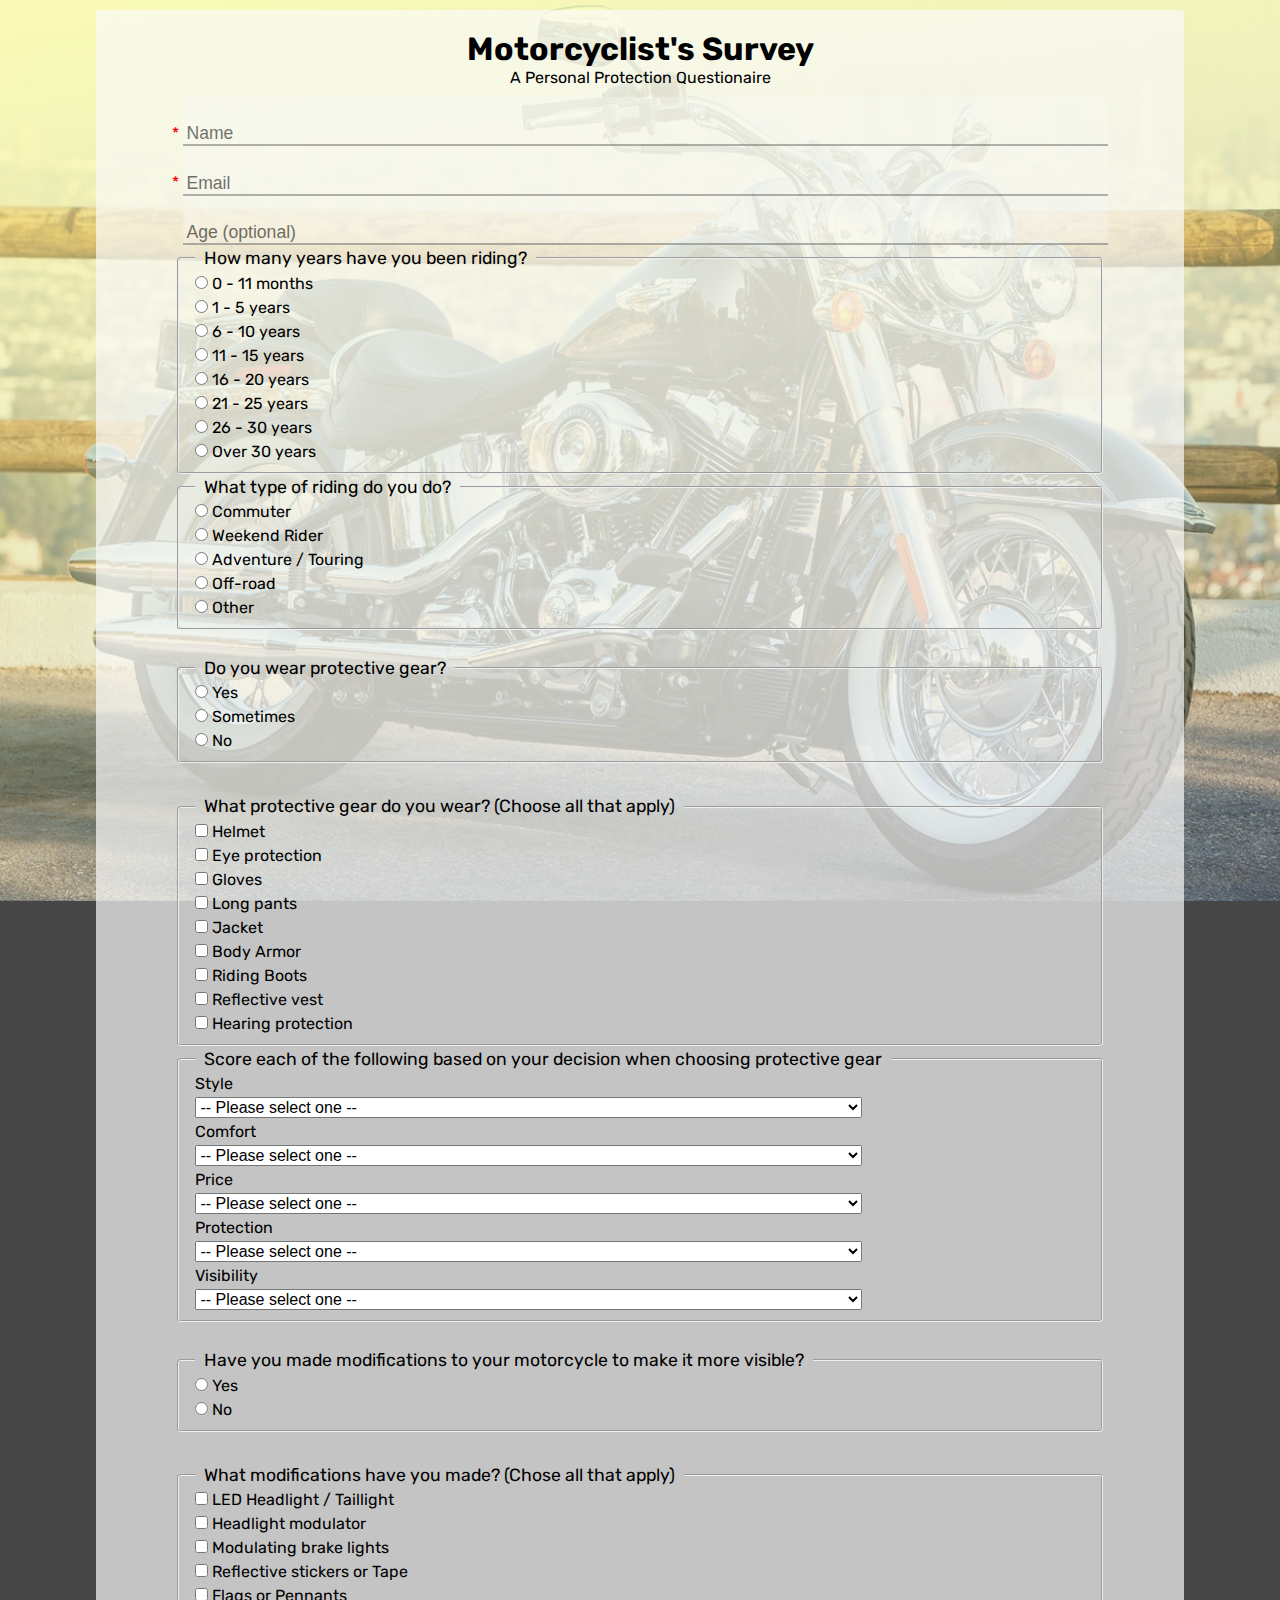
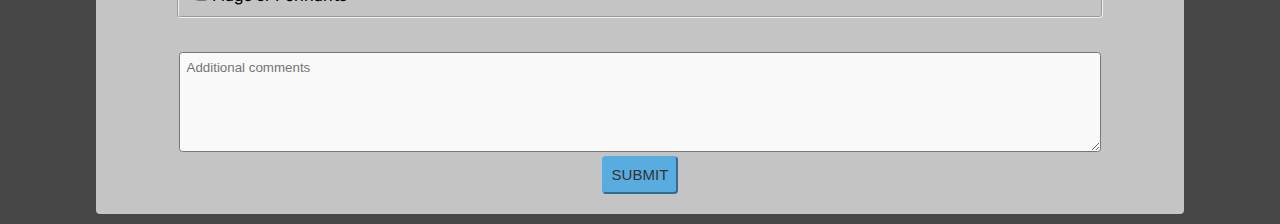
<file: surveyForm/index.html>
<!DOCTYPE html>
<html lang="en">

<head>
  <meta charset="utf-8">
  <meta name="viewport" content="width=device-width, initial-scale=1">
  <title>Motorcyclist Survey</title>
  <link href="https://fonts.googleapis.com/css?family=Rubik:400,500&display=swap" rel="stylesheet">
  <link rel="stylesheet" type="text/css" href="main.css">
</head>

<body>

  <div id="container">

    <form id="survey-form" action="#" method="GET">
      <h1 id="title">Motorcyclist's Survey</h1>
      <p id="description">A Personal Protection Questionaire</p>

      <div class="personalinfo">
        <div class="nameinput">
          <label for="name" id="name-label">*</label>
          <input class="input-area" id="name" name="name" type="text" placeholder="Name" required>
        </div>
        <div class="emailinput">
          <label for="email" id="email-label">*</label>
          <input class="input-area" id="email" name="email" type="email" placeholder="Email" required>
        </div>
        <div class="ageinput">
          <label for="number" id="number-label">*</label>
          <input class="input-area" id="number" name="age" type="number" placeholder="Age (optional)" min="18" max="99">
        </div>

        <div class="yearsride">
          <fieldset class="fieldset">
            <legend>How many years have you been riding?</legend>
            <label class="radiob" for="underone">
              <input id="underone" type="radio" name="experience" value="lesstwelve"> 0 - 11 months
            </label>
            <label class="radiob" for="undersix">
              <input id="undersix" type="radio" name="experience" value="lesssix"> 1 - 5 years
            </label>
            <label class="radiob" for="undereleven">
              <input id="undereleven" type="radio" name="experience" value="lesseleven"> 6 - 10 years
            </label>
            <label class="radiob" for="underonesix">
              <input id="underonesix" type="radio" name="experience" value="lessonesix"> 11 - 15 years
            </label>
            <label class="radiob" for="undertwoone">
              <input id="undertwoone" type="radio" name="experience" value="lesstwoone"> 16 - 20 years
            </label>
            <label class="radiob" for="undertwosix">
              <input id="undertwosix" type="radio" name="experience" value="lesstwosix"> 21 - 25 years
            </label>
            <label class="radiob" for="underthreeone">
              <input id="underthreeone" type="radio" name="experience" value="lessthreeone"> 26 - 30 years
            </label>
            <label class="radiob" for="overthirty">
              <input id="overthirty" type="radio" name="experience" value="overthreeone"> Over 30 years
            </label>
          </fieldset>
        </div>

        <div class="ridertype">
          <fieldset class="fieldset">
            <legend>What type of riding do you do?</legend>
            <label class="radiob" for="commute">
              <input id="commute" type="radio" name="type" value="commuter"> Commuter
            </label>
            <label class="radiob" for="weekend">
              <input id="weekend" type="radio" name="type" value="weekender"> Weekend Rider
            </label>
            <label class="radiob" for="adventure">
              <input id="adventure" type="radio" name="type" value="adtour"> Adventure / Touring
            </label>
            <label class="radiob" for="offroad">
              <input id="offroad" type="radio" name="type" value="dirt"> Off-road
            </label>
            <label class="radiob" for="other">
              <input id="other" type="radio" name="type" value="other"> Other
            </label>
          </fieldset>
        </div>
      </div>

      <div class="gear-section">
        <fieldset class="fieldset">
          <legend>Do you wear protective gear?</legend>
          <label class="radiob" for="yes">
            <input id="yes" type="radio" name="safety-gear" value="yes"> Yes
          </label>
          <label class="radiob" for="sometimes">
            <input id="sometimes" type="radio" name="safety-gear" value="sometimes"> Sometimes
          </label>
          <label class="radiob" for="no">
            <input id="no" type="radio" name="safety-gear" value="no"> No
          </label>
        </fieldset>

        <div class="gear-worn">
          <fieldset class="fieldset">
            <legend>What protective gear do you wear? (Choose all that apply)</legend>
            <label class="cbox" for="helmet">
              <input id="helmet" type="checkbox" class="protective-gear" name="gear-worn" value="helmet"> Helmet
            </label>
            <label class="cbox" for="eye-protection">
              <input id="eye-protection" type="checkbox" class="protective-gear" name="gear-worn" value="eye"> Eye protection
            </label>
            <label class="cbox" for="gloves">
              <input id="gloves" type="checkbox" class="protective-gear" name="gear-worn" value="gloves"> Gloves
            </label>
            <label class="cbox" for="long-pants">
              <input id="long-pants" type="checkbox" class="protective-gear" name="gear-worn" value="pants"> Long pants
            </label>
            <label class="cbox" for="jacket">
              <input id="jacket" type="checkbox" class="protective-gear" name="gear-worn" value="jacket"> Jacket
            </label>
            <label class="cbox" for="body-armor">
              <input id="body-armor" type="checkbox" class="protective-gear" name="gear-worn" value="armor"> Body Armor
            </label>
            <label class="cbox" for="riding-boots">
              <input id="riding-boots" type="checkbox" class="protective-gear" name="gear-worn" value="boots"> Riding Boots
            </label>
            <label class="cbox" for="reflective">
              <input id="reflective" type="checkbox" class="protective-gear" name="gear-worn" value="reflective"> Reflective vest
            </label>
            <label class="cbox" for="hearing">
              <input id="hearing" type="checkbox" class="protective-gear" name="gear-worn" value="ear"> Hearing protection
            </label>
          </fieldset>
        </div>

        <div class="importance">
          <fieldset class="fieldsetscore">
            <legend>Score each of the following based on your decision when choosing protective gear</legend>
            <div class="dropitems">
              <div>
                <label for="dropdown" class="dropdownlabel">Style</label>
                <select id="dropdown">
                  <option disabled selected value>-- Please select one --</option>
                  <option value="1">1 - Not important</option>
                  <option value="2">2 - A little</option>
                  <option value="3">3 - Doesn't impact my decision</option>
                  <option value="4">4 - Important</option>
                  <option value="5">5 - Very important</option>
                </select>
              </div>

              <div>
                <label for="comfort" class="dropdownlabel">Comfort</label>
                <select id="comfort">
                  <option disabled selected value>-- Please select one --</option>
                  <option value="1">1 - Not important</option>
                  <option value="2">2 - A little</option>
                  <option value="3">3 - Doesn't impact my decision</option>
                  <option value="4">4 - Important</option>
                  <option value="5">5 - Very important</option>
                </select>
              </div>

              <div>
                <label for="price" class="dropdownlabel">Price</label>
                <select id="price">
                  <option disabled selected value>-- Please select one --</option>
                  <option value="1">1 - Not important</option>
                  <option value="2">2 - A little</option>
                  <option value="3">3 - Doesn't impact my decision</option>
                  <option value="4">4 - Important</option>
                  <option value="5">5 - Very important</option>
                </select>
              </div>

              <div>
                <label for="protection" class="dropdownlabel">Protection</label>
                <select id="protection">
                  <option disabled selected value>-- Please select one --</option>
                  <option value="1">1 - Not important</option>
                  <option value="2">2 - A little</option>
                  <option value="3">3 - Doesn't impact my decision</option>
                  <option value="4">4 - Important</option>
                  <option value="5">5 - Very important</option>
                </select>
              </div>

              <div>
                <label for="visibility" class="dropdownlabel">Visibility</label>
                <select id="visibility">
                  <option disabled selected value>-- Please select one --</option>
                  <option value="1">1 - Not important</option>
                  <option value="2">2 - A little</option>
                  <option value="3">3 - Doesn't impact my decision</option>
                  <option value="4">4 - Important</option>
                  <option value="5">5 - Very important</option>
                </select>
              </div>
            </div>

          </fieldset>
        </div>
      </div>

      <div class="mods">
        <fieldset class="fieldset">
          <legend>Have you made modifications to your motorcycle to make it more visible?</legend>
          <label class="radiob" for="yay">
            <input id="yay" type="radio" name="modifications" value="yes"> Yes
          </label>
          <label class="radiob" for="nay">
            <input id="nay" type="radio" name="modifications" value="no"> No
          </label>
        </fieldset>

        <div class="modifications">
          <fieldset class="fieldset">
            <legend>What modifications have you made? (Chose all that apply)</legend>
            <label class="cbox" for="led">
              <input id="led" type="checkbox" class="modified" name="mods-made" value="leds"> LED Headlight / Taillight
            </label>
            <label class="cbox" for="headlight">
              <input id="headlight" type="checkbox" class="modified" name="mods-made" value="headlightmod"> Headlight modulator
            </label>
            <label class="cbox" for="brake">
              <input id="brake" type="checkbox" class="modified" name="mods-made" value="brake"> Modulating brake lights
            </label>
            <label class="cbox" for="reflect">
              <input id="reflect" type="checkbox" class="modified" name="mods-made" value="reflective"> Reflective stickers or Tape
            </label>
            <label class="cbox" for="flags">
              <input id="flags" type="checkbox" class="modified" name="mods-made" value="flagpen"> Flags or Pennants
            </label>
          </fieldset>
        </div>
      </div>

      <div class="comment-area">
        <p class="comments">Comments</p>
        <textarea class="commentarea" name="comments" placeholder="Additional comments"></textarea>
      </div>
      <div class="submit"><button id="submit" type="submit">Submit</button></div>
    </form>
  </div>

  <script src="https://cdn.freecodecamp.org/testable-projects-fcc/v1/bundle.js"></script>
</body>

</html>
</file>
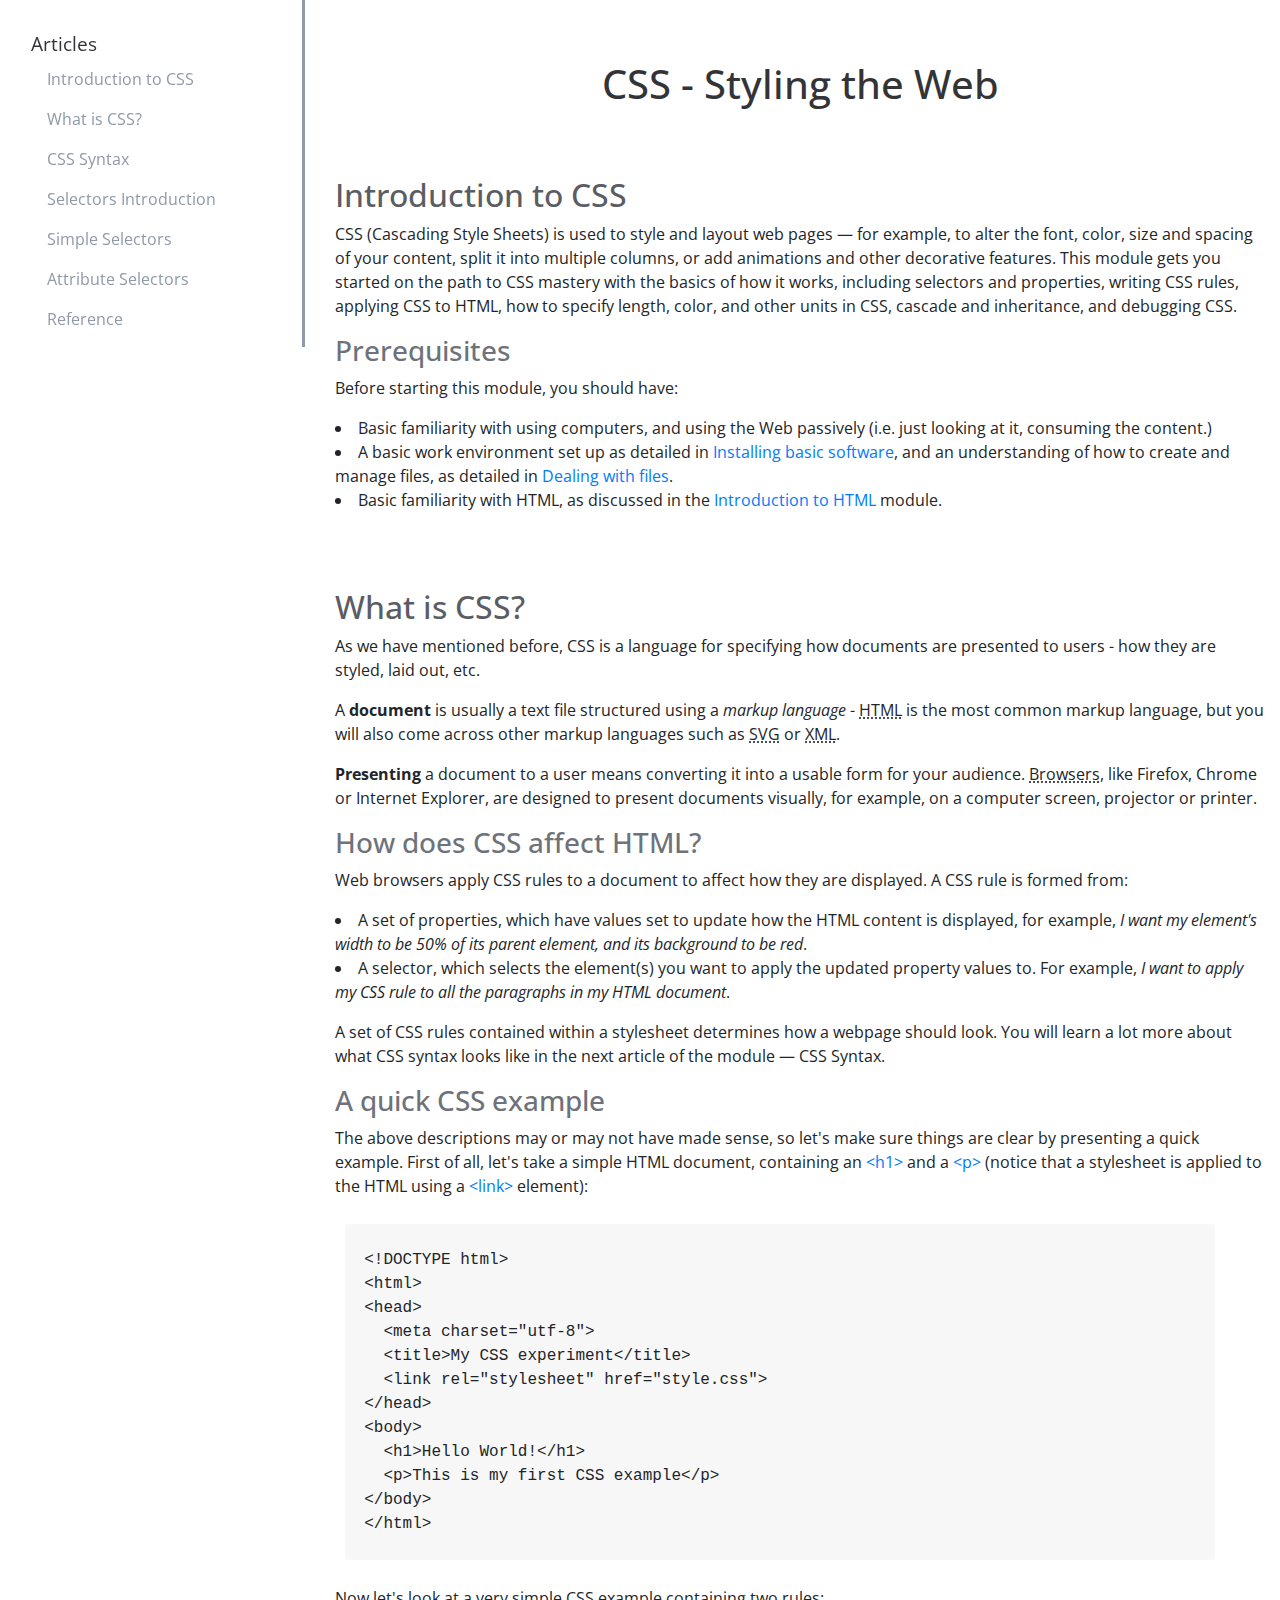
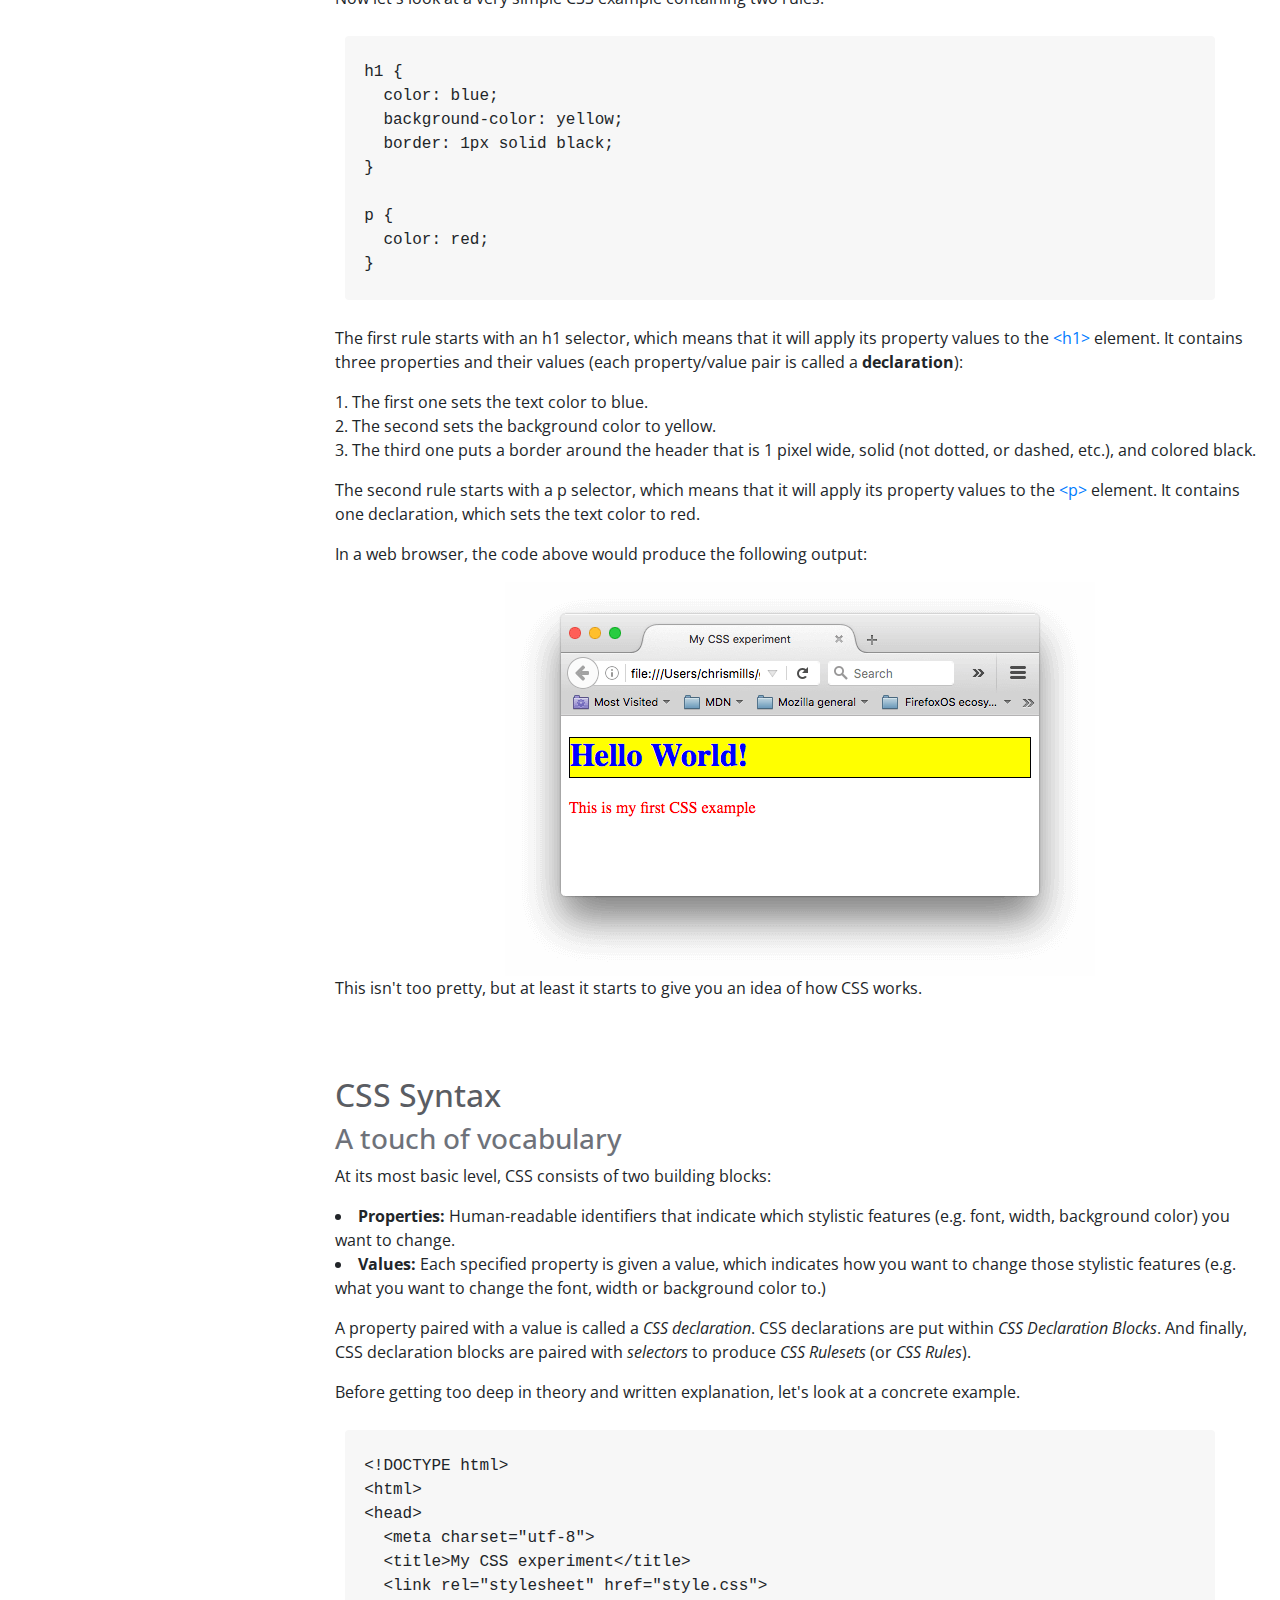
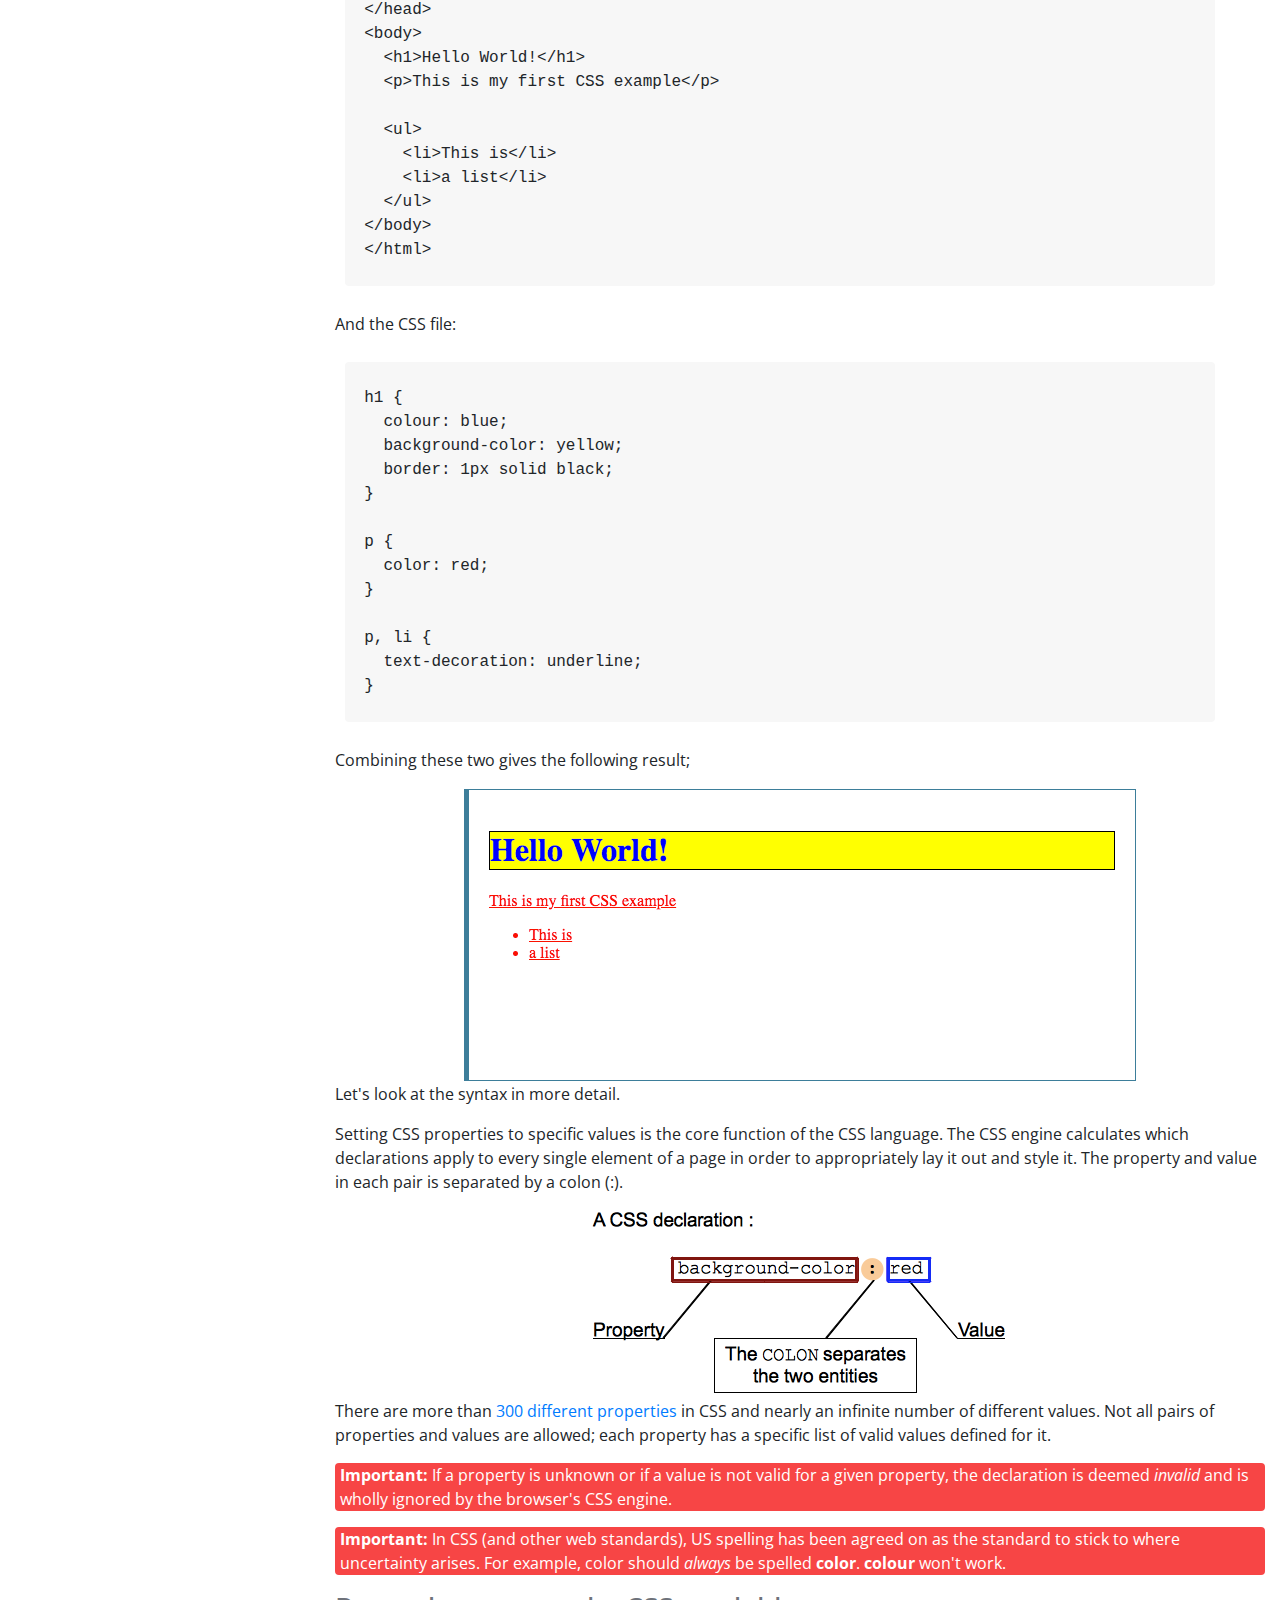
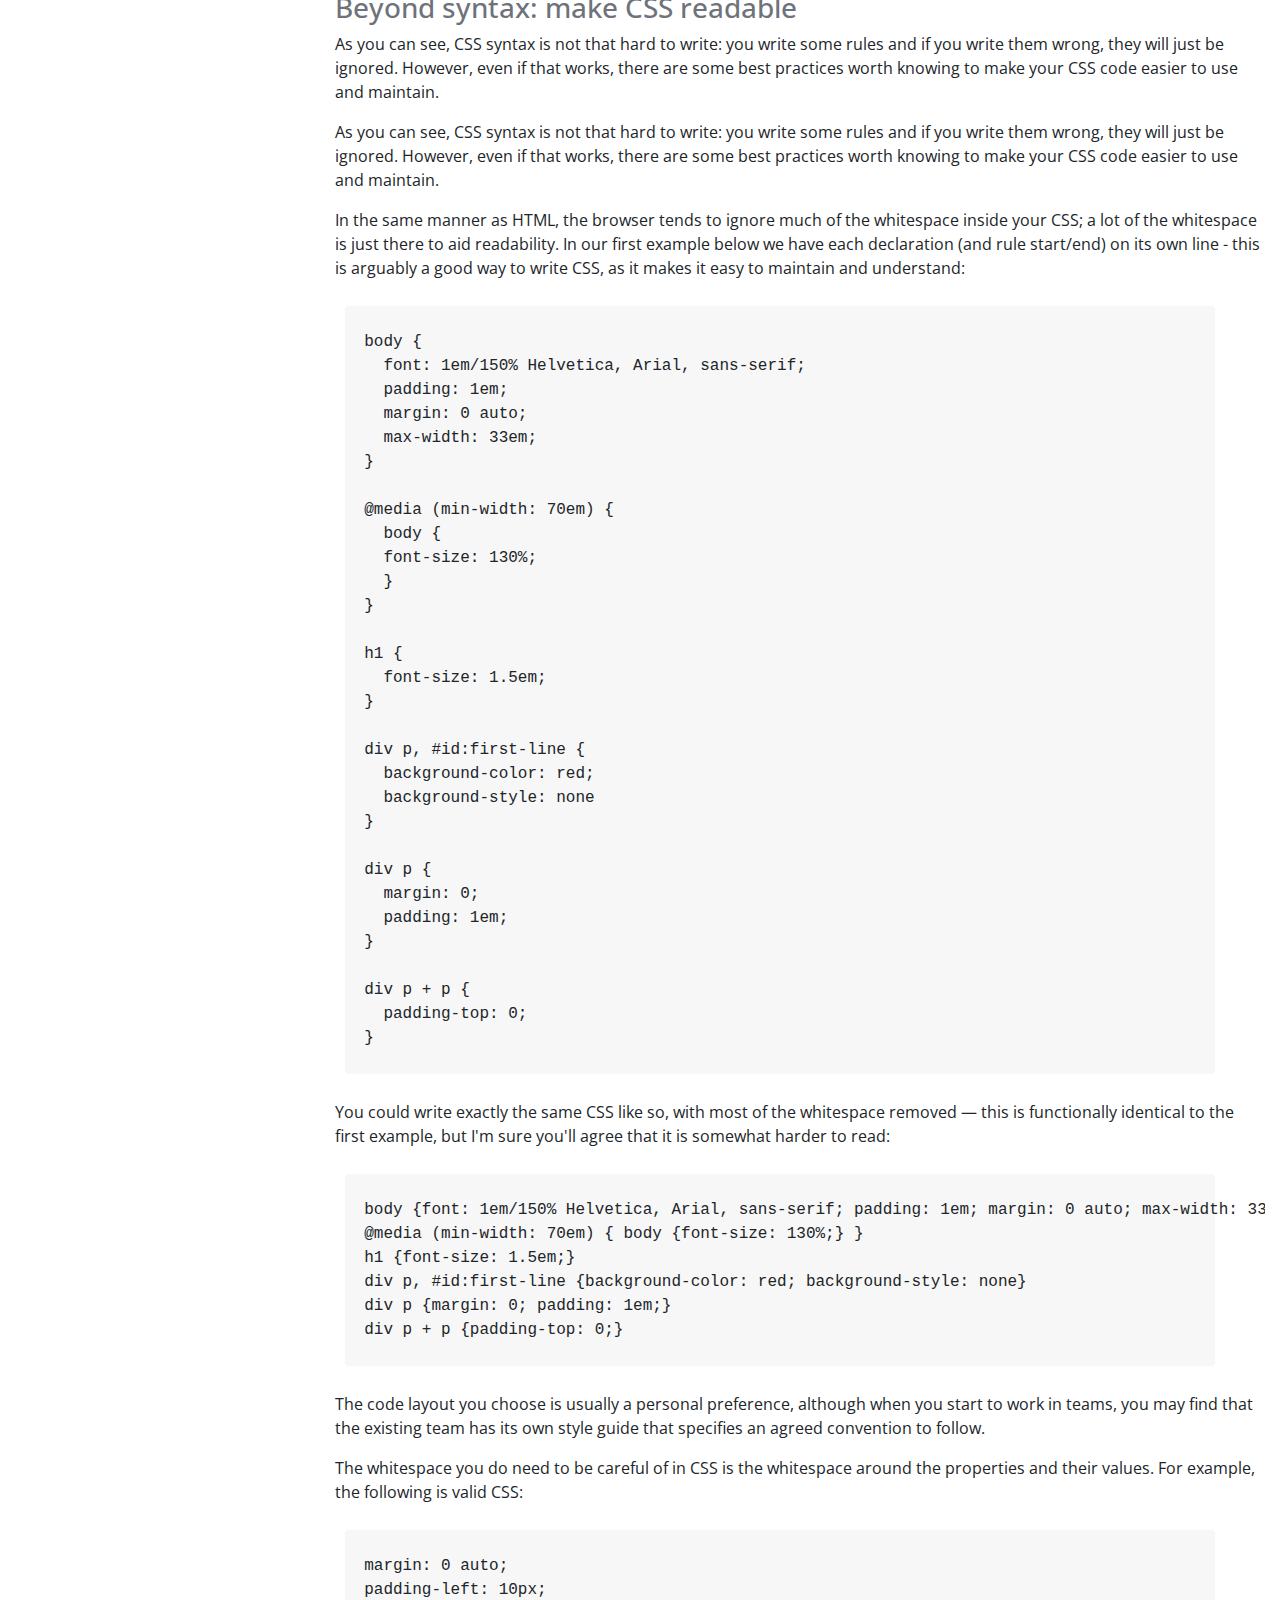
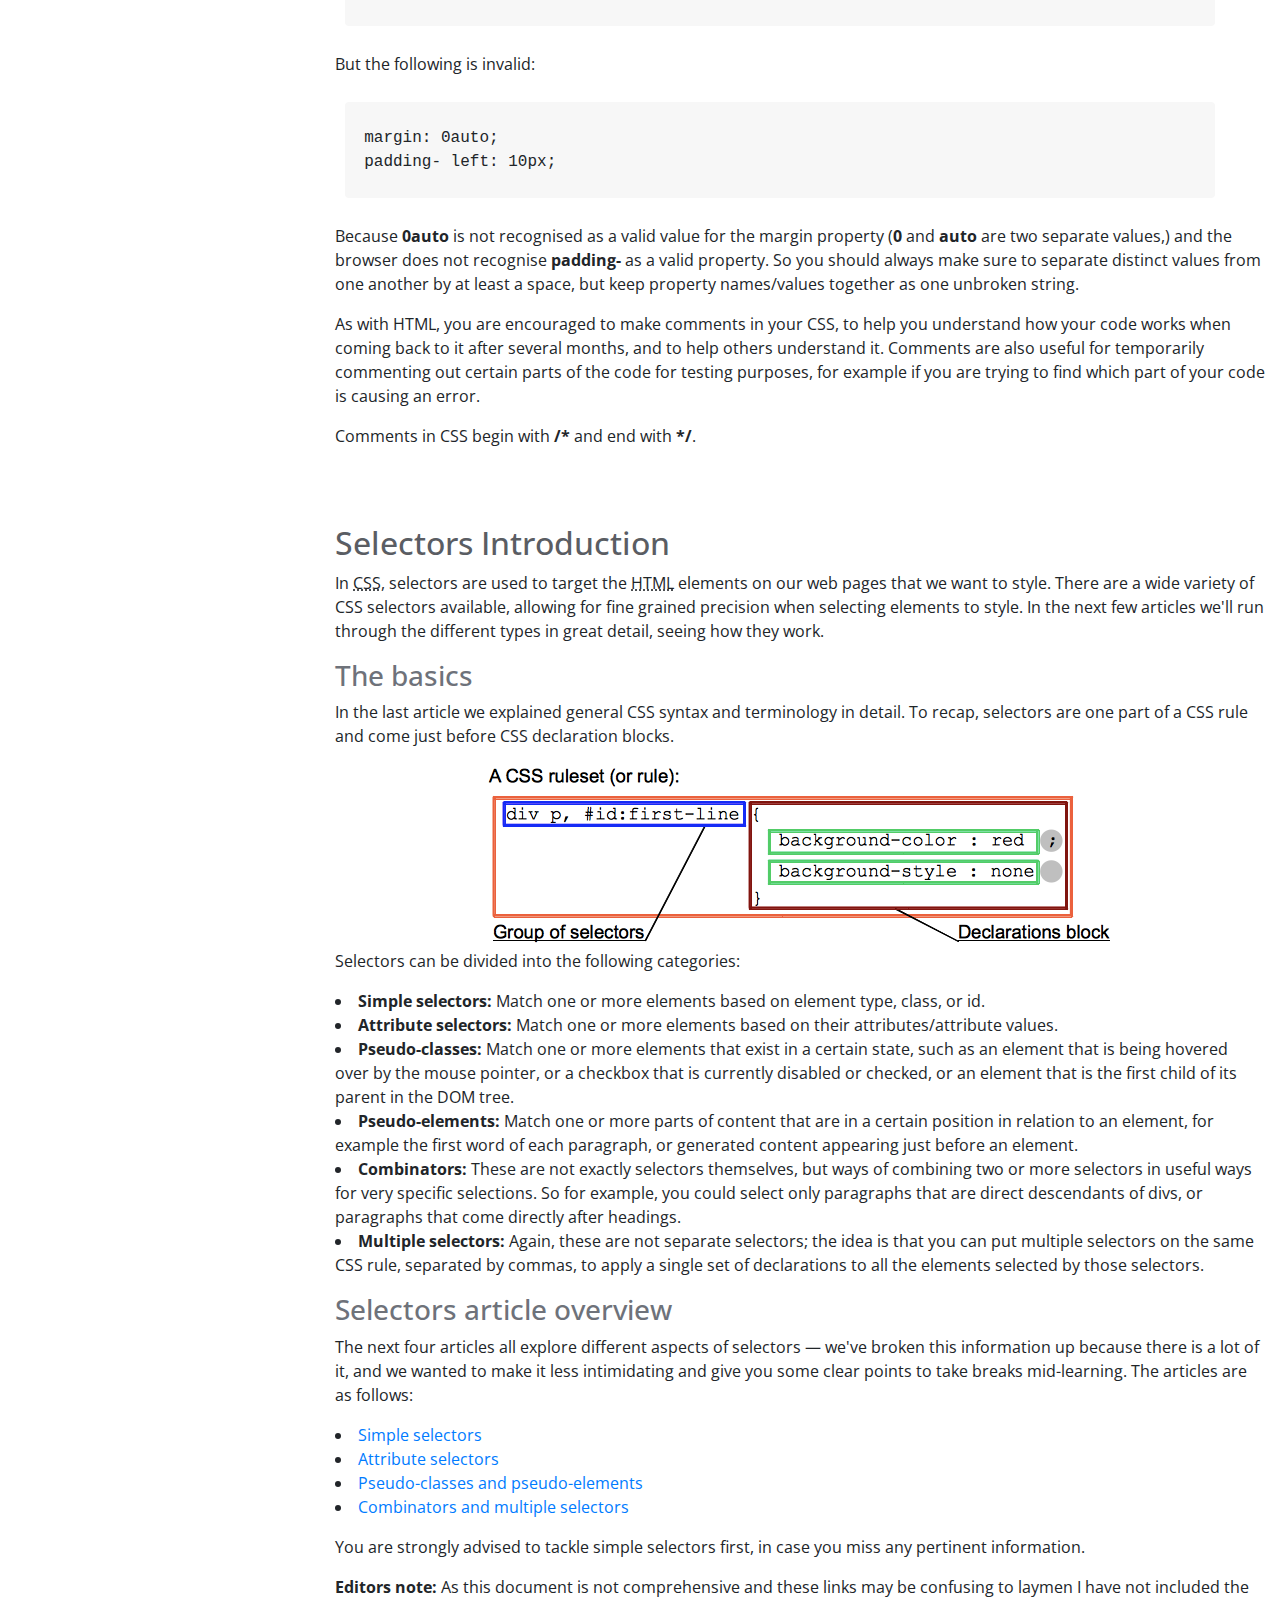
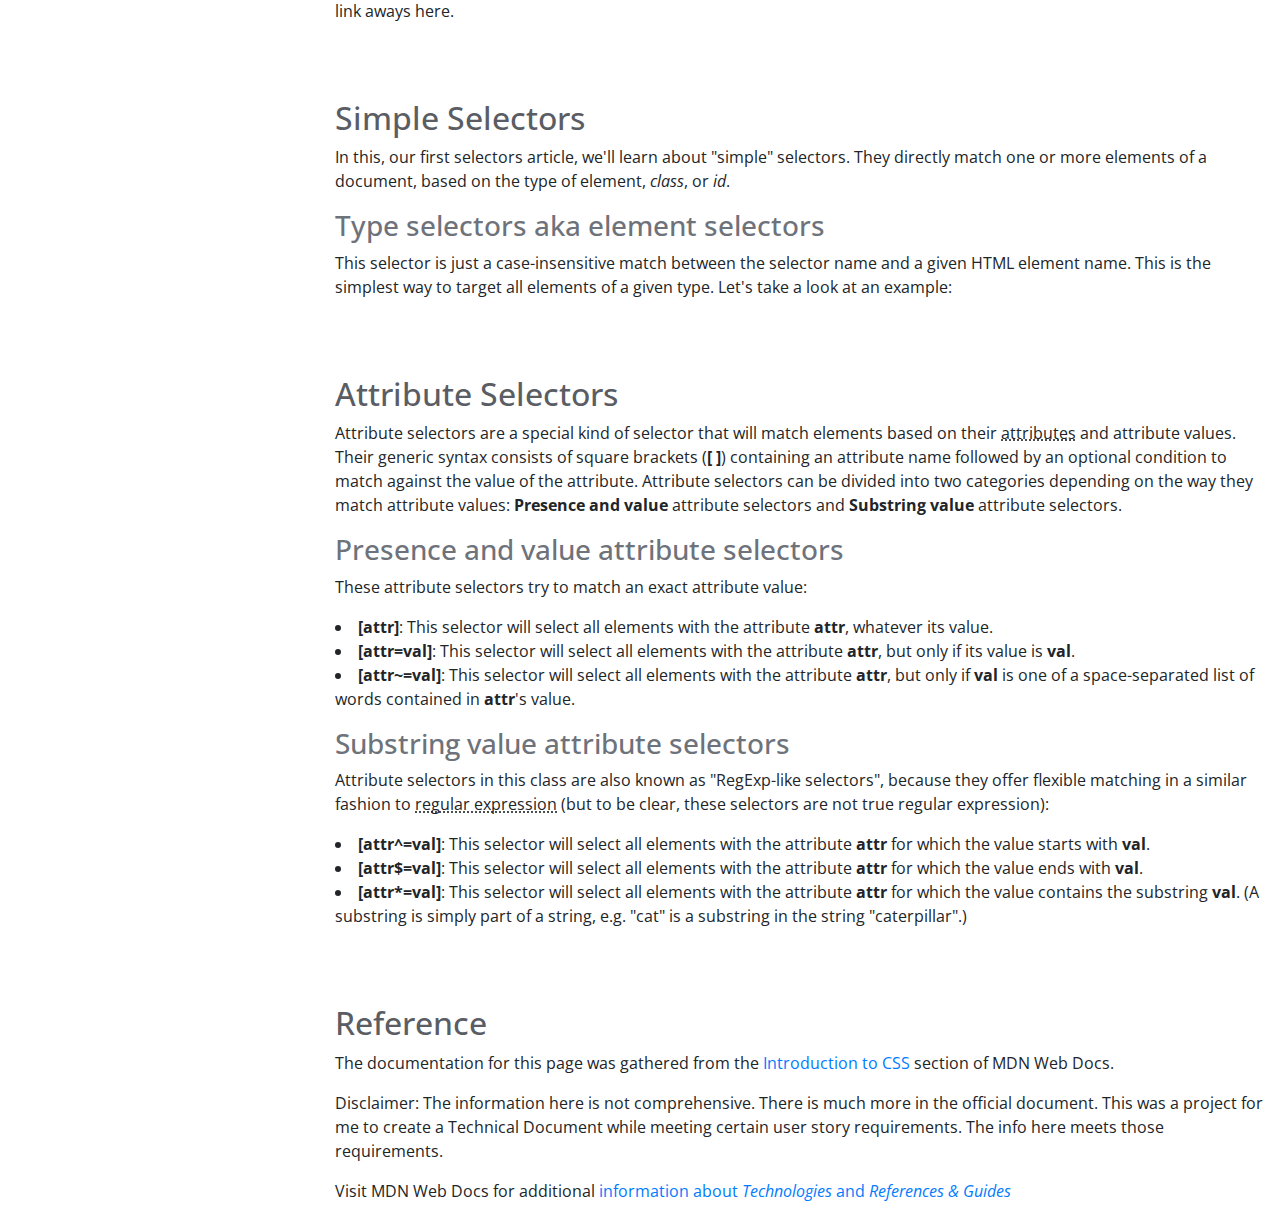
<file: techDocPage/index.html>
<!DOCTYPE html>
<html lang="en">

<head>
  <meta charset="utf-8">
  <meta name="viewport" content="width=device-width, initial-scale=1">

  <title>Technical Documentation Page</title>

  <link href="https://fonts.googleapis.com/css?family=Open+Sans:400,400i,600,600i,700,700i&display=swap" rel="stylesheet">

  <!-- Bootstrap CSS -->
  <link rel="stylesheet" href="https://stackpath.bootstrapcdn.com/bootstrap/4.3.1/css/bootstrap.min.css" integrity="sha384-ggOyR0iXCbMQv3Xipma34MD+dH/1fQ784/j6cY/iJTQUOhcWr7x9JvoRxT2MZw1T" crossorigin="anonymous">

  <style>
  </style>
  <link rel="stylesheet" type="text/css" href="main.css">
</head>

<body>
  <div class="container-fluid">
    <!-- collapsed navbar displays horizontally for medium and smaller screens -->
    <div class="d-block d-md-none">
      <nav class="navbar navbar-expand-md bg-light navbar-light fixed-top">
        <a class="navbar-brand" href="#">Articles</a>
        <button class="navbar-toggler" data-toggle="collapse" data-target="#navbarSections">
          <span class="navbar-toggler-icon"></span>
        </button>
        <div class="collapse navbar-collapse" id="navbarSections">
          <a class="nav-link" href="#Introduction_to_CSS">Introduction to CSS</a>
          <a class="nav-link" href="#What_is_CSS?">What is CSS?</a>
          <a class="nav-link" href="#CSS_Syntax">CSS Syntax</a>
          <a class="nav-link" href="#Selectors_Introduction">Selectors Introduction</a>
          <a class="nav-link" href="#Simple_Selectors">Simple Selectors</a>
          <a class="nav-link" href="#Attribute_Selectors">Attribute Selectors</a>
          <a class="nav-link" href="#Reference">Reference</a>
        </div>
      </nav>
    </div>
    <!-- end collapsed horizontal navbar -->

    <div class="row">

      <!-- navbar displays vertically on the left for large and extra large screens -->
      <div class="col-md-3">
        <nav id="navbar" class="navbar flex-column sticky-top navbar-side">
          <header>Articles</header>
          <a class="nav-link" href="#Introduction_to_CSS">Introduction to CSS</a>
          <a class="nav-link" href="#What_is_CSS?">What is CSS?</a>
          <a class="nav-link" href="#CSS_Syntax">CSS Syntax</a>
          <a class="nav-link" href="#Selectors_Introduction">Selectors Introduction</a>
          <a class="nav-link" href="#Simple_Selectors">Simple Selectors</a>
          <a class="nav-link" href="#Attribute_Selectors">Attribute Selectors</a>
          <a class="nav-link" href="#Reference">Reference</a>
        </nav>
      </div>
      <!-- end vertical navbar -->

      <div class="col-md-9">
        <main id="main-doc">
          <h1 class="title text-center">CSS - Styling the Web</h1>

          <section class="main-section" id="Introduction_to_CSS">
            <header>
              <h2>Introduction to CSS</h2>
            </header>
            <article>
              <p>CSS (Cascading Style Sheets) is used to style and layout web pages — for example, to alter the font, color, size and spacing of your content, split it into multiple columns, or add animations and other decorative features. This module gets you started on the path to CSS mastery with the basics of how it works, including selectors and properties, writing CSS rules, applying CSS to HTML, how to specify length, color, and other units in CSS, cascade and inheritance, and debugging CSS.</p>

              <h3>Prerequisites</h3>
              <p>Before starting this module, you should have:</p>
              <ul>
                <li>Basic familiarity with using computers, and using the Web passively (i.e. just looking at it, consuming the content.)</li>
                <li>A basic work environment set up as detailed in <a href="https://developer.mozilla.org/en-US/docs/Learn/Getting_started_with_the_web/Installing_basic_software" target="_blank">Installing basic software</a>, and an understanding of how to create and manage files, as detailed in <a href="https://developer.mozilla.org/en-US/docs/Learn/Getting_started_with_the_web/Dealing_with_files" target="_blank">Dealing with files</a>.</li>
                <li>Basic familiarity with HTML, as discussed in the <a href="https://developer.mozilla.org/en-US/docs/Learn/HTML/Introduction_to_HTML" target="_blank">Introduction to HTML</a> module.</li>
              </ul>
            </article>
          </section>

          <section class="main-section" id="What_is_CSS?">
            <header>
              <h2>What is CSS?</h2>
            </header>
            <article>
              <p>As we have mentioned before, CSS is a language for specifying how documents are presented to users - how they are styled, laid out, etc.</p>
              <p>A <strong>document</strong> is usually a text file structured using a <i>markup language</i> - <abbr title="HyperText Markup Language (HTML) is a descriptive language that specifies webpage structure">HTML</abbr> is the most common markup language, but you will also come across other markup languages such as <abbr title="Scalable Vector Graphics (SVG) is a 2D vector image format based on an XML syntax">SVG</abbr> or <abbr title="eXtensible Markup Language (XML) is a generic markup language specified by the W3C">XML</abbr>.</p>
              <p><strong>Presenting</strong> a document to a user means converting it into a usable form for your audience. <abbr title="A Web browser or browser is a program that retrieves and displays pages from the Web, and lets users access further pages through hyperlinks. A browser is the most familiar type of user agent.">Browsers</abbr>, like Firefox, Chrome or Internet Explorer, are designed to present documents visually, for example, on a computer screen, projector or printer.</p>

              <h3>How does CSS affect HTML?</h3>
              <p>Web browsers apply CSS rules to a document to affect how they are displayed. A CSS rule is formed from:</p>
              <ul>
                <li>A set of properties, which have values set to update how the HTML content is displayed, for example, <i>I want my element's width to be 50% of its parent element, and its background to be red</i>.</li>
                <li>A selector, which selects the element(s) you want to apply the updated property values to. For example, <i>I want to apply my CSS rule to all the paragraphs in my HTML document</i>.</li>
              </ul>
              <p>A set of CSS rules contained within a stylesheet determines how a webpage should look. You will learn a lot more about what CSS syntax looks like in the next article of the module — CSS Syntax.</p>
              <h3>A quick CSS example</h3>
              <p>The above descriptions may or may not have made sense, so let's make sure things are clear by presenting a quick example. First of all, let's take a simple HTML document, containing an <a href="https://developer.mozilla.org/en-US/docs/Web/HTML/Element/h1" target="_blank">&lt;h1&gt;</a> and a <a href="https://developer.mozilla.org/en-US/docs/Web/HTML/Element/p" target="_blank">&lt;p&gt;</a> (notice that a stylesheet is applied to the HTML using a <a href="https://developer.mozilla.org/en-US/docs/Web/HTML/Element/link" target="_blank">&lt;link&gt;</a> element):</p>
              <pre><code>
  &lt;!DOCTYPE html&gt;
  &lt;html&gt;
  &lt;head&gt;
    &lt;meta charset="utf-8"&gt;
    &lt;title&gt;My CSS experiment&lt;/title&gt;
    &lt;link rel="stylesheet" href="style.css"&gt;
  &lt;/head&gt;
  &lt;body&gt;
    &lt;h1&gt;Hello World!&lt;/h1&gt;
    &lt;p&gt;This is my first CSS example&lt;/p&gt;
  &lt;/body&gt;
  &lt;/html&gt;
              </code></pre>
              <p>Now let's look at a very simple CSS example containing two rules:</p>
              <pre><code>
  h1 {
    color: blue;
    background-color: yellow;
    border: 1px solid black;
  }

  p {
    color: red;
  }
              </code></pre>
              <p>The first rule starts with an h1 selector, which means that it will apply its property values to the <a href="https://developer.mozilla.org/en-US/docs/Web/HTML/Element/h1" target="_blank">&lt;h1&gt;</a> element. It contains three properties and their values (each property/value pair is called a <strong>declaration</strong>):</p>
              <ol>
                <li>The first one sets the text color to blue.</li>
                <li>The second sets the background color to yellow.</li>
                <li>The third one puts a border around the header that is 1 pixel wide, solid (not dotted, or dashed, etc.), and colored black.</li>
              </ol>
              <p>The second rule starts with a p selector, which means that it will apply its property values to the <a href="https://developer.mozilla.org/en-US/docs/Web/HTML/Element/p" target="_blank">&lt;p&gt;</a> element. It contains one declaration, which sets the text color to red.</p>
              <p>In a web browser, the code above would produce the following output:</p>
              <img class="image" src="images/browserCSS.png" alt="sample browser display">
              <p>This isn't too pretty, but at least it starts to give you an idea of how CSS works.</p>
            </article>
          </section>

          <section class="main-section" id="CSS_Syntax">
            <header>
              <h2>CSS Syntax</h2>
            </header>
            <article>

              <h3>A touch of vocabulary</h3>
              <p>At its most basic level, CSS consists of two building blocks:</p>
              <ul>
                <li><strong>Properties:</strong> Human-readable identifiers that indicate which stylistic features (e.g. font, width, background color) you want to change.</li>
                <li><strong>Values:</strong> Each specified property is given a value, which indicates how you want to change those stylistic features (e.g. what you want to change the font, width or background color to.)</li>
              </ul>
              <p>A property paired with a value is called a <i>CSS declaration</i>. CSS declarations are put within <i>CSS Declaration Blocks</i>. And finally, CSS declaration blocks are paired with <i>selectors</i> to produce <i>CSS Rulesets</i> (or <i>CSS Rules</i>).</p>
              <p>Before getting too deep in theory and written explanation, let's look at a concrete example.</p>
              <pre><code>
  &lt;!DOCTYPE html&gt;
  &lt;html&gt;
  &lt;head&gt;
    &lt;meta charset="utf-8"&gt;
    &lt;title&gt;My CSS experiment&lt;/title&gt;
    &lt;link rel="stylesheet" href="style.css"&gt;
  &lt;/head&gt;
  &lt;body&gt;
    &lt;h1&gt;Hello World!&lt;/h1&gt;
    &lt;p&gt;This is my first CSS example&lt;/p&gt;

    &lt;ul&gt;
      &lt;li&gt;This is&lt;/li&gt;
      &lt;li&gt;a list&lt;/li&gt;
    &lt;/ul&gt;
  &lt;/body&gt;
  &lt;/html&gt;
              </code></pre>
              <p>And the CSS file:</p>
              <pre><code>
  h1 {
    colour: blue;
    background-color: yellow;
    border: 1px solid black;
  }

  p {
    color: red;
  }

  p, li {
    text-decoration: underline;
  }
              </code></pre>
              <p>Combining these two gives the following result;</p>
              <img class="image" src="images/resultCSS.png" alt="sample browser display">
              <p>Let's look at the syntax in more detail.</p>
              <p>Setting CSS properties to specific values is the core function of the CSS language. The CSS engine calculates which declarations apply to every single element of a page in order to appropriately lay it out and style it. The property and value in each pair is separated by a colon (:).</p>
              <img class="image" src="images/declarationCSS.png" alt="">
              <p>There are more than <a href="https://developer.mozilla.org/en-US/docs/Web/CSS/Reference" target="_blank">300 different properties</a> in CSS and nearly an infinite number of different values. Not all pairs of properties and values are allowed; each property has a specific list of valid values defined for it.</p>
              <p class="warn"><strong>Important:</strong> If a property is unknown or if a value is not valid for a given property, the declaration is deemed <i>invalid</i> and is wholly ignored by the browser's CSS engine.</p>
              <p class="warn"><strong>Important:</strong> In CSS (and other web standards), US spelling has been agreed on as the standard to stick to where uncertainty arises. For example, color should <i>always</i> be spelled <strong>color</strong>. <strong>colour</strong> won't work.</p>

              <h3>Beyond syntax: make CSS readable</h3>
              <p>As you can see, CSS syntax is not that hard to write: you write some rules and if you write them wrong, they will just be ignored. However, even if that works, there are some best practices worth knowing to make your CSS code easier to use and maintain.</p>
              <p>As you can see, CSS syntax is not that hard to write: you write some rules and if you write them wrong, they will just be ignored. However, even if that works, there are some best practices worth knowing to make your CSS code easier to use and maintain.</p>
              <p>In the same manner as HTML, the browser tends to ignore much of the whitespace inside your CSS; a lot of the whitespace is just there to aid readability. In our first example below we have each declaration (and rule start/end) on its own line - this is arguably a good way to write CSS, as it makes it easy to maintain and understand:</p>
              <pre><code>
  body {
    font: 1em/150% Helvetica, Arial, sans-serif;
    padding: 1em;
    margin: 0 auto;
    max-width: 33em;
  }

  @media (min-width: 70em) {
    body {
    font-size: 130%;
    }
  }

  h1 {
    font-size: 1.5em;
  }

  div p, #id:first-line {
    background-color: red;
    background-style: none
  }

  div p {
    margin: 0;
    padding: 1em;
  }

  div p + p {
    padding-top: 0;
  }
              </code></pre>
              <p>You could write exactly the same CSS like so, with most of the whitespace removed — this is functionally identical to the first example, but I'm sure you'll agree that it is somewhat harder to read:</p>
              <pre><code>
  body {font: 1em/150% Helvetica, Arial, sans-serif; padding: 1em; margin: 0 auto; max-width: 33em;}
  @media (min-width: 70em) { body {font-size: 130%;} }
  h1 {font-size: 1.5em;}
  div p, #id:first-line {background-color: red; background-style: none}
  div p {margin: 0; padding: 1em;}
  div p + p {padding-top: 0;}
              </code></pre>
              <p>The code layout you choose is usually a personal preference, although when you start to work in teams, you may find that the existing team has its own style guide that specifies an agreed convention to follow.</p>
              <p>The whitespace you do need to be careful of in CSS is the whitespace around the properties and their values. For example, the following is valid CSS:</p>
              <pre><code>
  margin: 0 auto;
  padding-left: 10px;
              </code></pre>
              <p>But the following is invalid:</p>
              <pre><code>
  margin: 0auto;
  padding- left: 10px;
              </code></pre>
              <p>Because <strong>0auto</strong> is not recognised as a valid value for the margin property (<strong>0</strong> and <strong>auto</strong> are two separate values,) and the browser does not recognise <strong>padding-</strong> as a valid property. So you should always make sure to separate distinct values from one another by at least a space, but keep property names/values together as one unbroken string.</p>
              <p>As with HTML, you are encouraged to make comments in your CSS, to help you understand how your code works when coming back to it after several months, and to help others understand it. Comments are also useful for temporarily commenting out certain parts of the code for testing purposes, for example if you are trying to find which part of your code is causing an error.</p>
              <p>Comments in CSS begin with <strong>/*</strong> and end with <strong>*/</strong>.</p>
            </article>
          </section>

          <section class="main-section" id="Selectors_Introduction">
            <header>
              <h2>Selectors Introduction</h2>
            </header>
            <article>
              <p>In <abbr title="CSS (Cascading Style Sheets) is a declarative language that controls how webpages look in the browser.">CSS</abbr>, selectors are used to target the <abbr title="HTML (HyperText Markup Language) is a descriptive language that specifies webpage structure.">HTML</abbr> elements on our web pages that we want to style. There are a wide variety of CSS selectors available, allowing for fine grained precision when selecting elements to style. In the next few articles we'll run through the different types in great detail, seeing how they work.</p>

              <h3>The basics</h3>
              <p>In the last article we explained general CSS syntax and terminology in detail. To recap, selectors are one part of a CSS rule and come just before CSS declaration blocks.</p>
              <img class="image" src="images/differentSelectorsCSS.png" alt="different types of selectors and declaration block in CSS ruleset">
              <p>Selectors can be divided into the following categories:</p>
              <ul>
                <li><strong>Simple selectors:</strong> Match one or more elements based on element type, class, or id.</li>
                <li><strong>Attribute selectors:</strong> Match one or more elements based on their attributes/attribute values.</li>
                <li><strong>Pseudo-classes:</strong> Match one or more elements that exist in a certain state, such as an element that is being hovered over by the mouse pointer, or a checkbox that is currently disabled or checked, or an element that is the first child of its parent in the DOM tree.</li>
                <li><strong>Pseudo-elements:</strong> Match one or more parts of content that are in a certain position in relation to an element, for example the first word of each paragraph, or generated content appearing just before an element.</li>
                <li><strong>Combinators:</strong> These are not exactly selectors themselves, but ways of combining two or more selectors in useful ways for very specific selections. So for example, you could select only paragraphs that are direct descendants of divs, or paragraphs that come directly after headings.</li>
                <li><strong>Multiple selectors:</strong> Again, these are not separate selectors; the idea is that you can put multiple selectors on the same CSS rule, separated by commas, to apply a single set of declarations to all the elements selected by those selectors.</li>
              </ul>

              <h3 id="selectors">Selectors article overview</h3>
              <p>The next four articles all explore different aspects of selectors — we've broken this information up because there is a lot of it, and we wanted to make it less intimidating and give you some clear points to take breaks mid-learning. The articles are as follows:</p>
              <ul>
                <li><a href="#selectors">Simple selectors</a></li>
                <li><a href="#selectors">Attribute selectors</a></li>
                <li><a href="#selectors">Pseudo-classes and pseudo-elements</a></li>
                <li><a href="#selectors">Combinators and multiple selectors</a></li>
              </ul>
              <p>You are strongly advised to tackle simple selectors first, in case you miss any pertinent information.</p>
              <p><strong>Editors note:</strong> As this document is not comprehensive and these links may be confusing to laymen I have not included the link aways here.</p>
            </article>
          </section>

          <section class="main-section" id="Simple_Selectors">
            <header>
              <h2>Simple Selectors</h2>
            </header>
            <article>
              <p>In this, our first selectors article, we'll learn about "simple" selectors. They directly match one or more elements of a document, based on the type of element, <em>class</em>, or <em>id</em>.</p>

              <h3>Type selectors aka element selectors</h3>
              <p>This selector is just a case-insensitive match between the selector name and a given HTML element name. This is the simplest way to target all elements of a given type. Let's take a look at an example:</p>
            </article>
          </section>

          <section class="main-section" id="Attribute_Selectors">
            <header>
              <h2>Attribute Selectors</h2>
            </header>
            <article>
              <p>Attribute selectors are a special kind of selector that will match elements based on their <abbr title="An attribute extends a tag, changing its behavior or providing metadata. An attribute always has the form name=value (the attribute's identifier followed by its associated value)">attributes</abbr> and attribute values. Their generic syntax consists of square brackets (<strong>[ ]</strong>) containing an attribute name followed by an optional condition to match against the value of the attribute. Attribute selectors can be divided into two categories depending on the way they match attribute values: <strong>Presence and value</strong> attribute selectors and <strong>Substring value</strong> attribute selectors.</p>

              <h3>Presence and value attribute selectors</h3>
              <p>These attribute selectors try to match an exact attribute value: </p>
              <ul>
                <li><strong>[attr]</strong>: This selector will select all elements with the attribute <strong>attr</strong>, whatever its value.</li>
                <li><strong>[attr=val]</strong>: This selector will select all elements with the attribute <strong>attr</strong>, but only if its value is <strong>val</strong>.</li>
                <li><strong>[attr~=val]</strong>: This selector will select all elements with the attribute <strong>attr</strong>, but only if <strong>val</strong> is one of a space-separated list of words contained in <strong>attr</strong>'s value.</li>
              </ul>

              <h3>Substring value attribute selectors</h3>
              <p>Attribute selectors in this class are also known as "RegExp-like selectors", because they offer flexible matching in a similar fashion to <abbr title="Regular expressions (or regex) are rules that govern which sequences of characters come up in a search.">regular expression</abbr> (but to be clear, these selectors are not true regular expression):</p>
              <ul>
                <li><strong>[attr^=val]</strong>: This selector will select all elements with the attribute <strong>attr</strong> for which the value starts with <strong>val</strong>.</li>
                <li><strong>[attr$=val]</strong>: This selector will select all elements with the attribute <strong>attr</strong> for which the value ends with <strong>val</strong>.</li>
                <li><strong>[attr*=val]</strong>: This selector will select all elements with the attribute <strong>attr</strong> for which the value contains the substring <strong>val</strong>. (A substring is simply part of a string, e.g. "cat" is a substring in the string "caterpillar".) </li>
              </ul>
            </article>
          </section>

          <section class="main-section" id="Reference">
            <header>
              <h2>Reference</h2>
            </header>
            <article>
              <p>The documentation for this page was gathered from the <a href="https://developer.mozilla.org/en-US/docs/Learn/CSS/Introduction_to_CSS" target="_blank">Introduction to CSS</a> section of MDN Web Docs.</p>
              <p>Disclaimer: The information here is not comprehensive. There is much more in the official document. This was a project for me to create a Technical Document while meeting certain user story requirements. The info here meets those requirements.</p>
            </article>
          </section>
        </main>

        <footer>
          <p>Visit MDN Web Docs for additional <a href="https://developer.mozilla.org/en-US/">information about <i>Technologies</i> and <i>References &amp; Guides</i></a></p>
        </footer>

      </div>
    </div>
  </div>

  <!-- Optional JavaScript -->
  <!-- jQuery first, then Popper.js, then Bootstrap JS -->
  <script src="https://code.jquery.com/jquery-3.3.1.slim.min.js" integrity="sha384-q8i/X+965DzO0rT7abK41JStQIAqVgRVzpbzo5smXKp4YfRvH+8abtTE1Pi6jizo" crossorigin="anonymous"></script>
  <script src="https://cdnjs.cloudflare.com/ajax/libs/popper.js/1.14.7/umd/popper.min.js" integrity="sha384-UO2eT0CpHqdSJQ6hJty5KVphtPhzWj9WO1clHTMGa3JDZwrnQq4sF86dIHNDz0W1" crossorigin="anonymous"></script>
  <script src="https://stackpath.bootstrapcdn.com/bootstrap/4.3.1/js/bootstrap.min.js" integrity="sha384-JjSmVgyd0p3pXB1rRibZUAYoIIy6OrQ6VrjIEaFf/nJGzIxFDsf4x0xIM+B07jRM" crossorigin="anonymous"></script>

  <script>
    $('.navbar-collapse a').click(function() {
      $(".navbar-collapse").collapse('hide');
    });

  </script>

  <script src="https://cdn.freecodecamp.org/testable-projects-fcc/v1/bundle.js"></script>
</body>

</html>
</file>
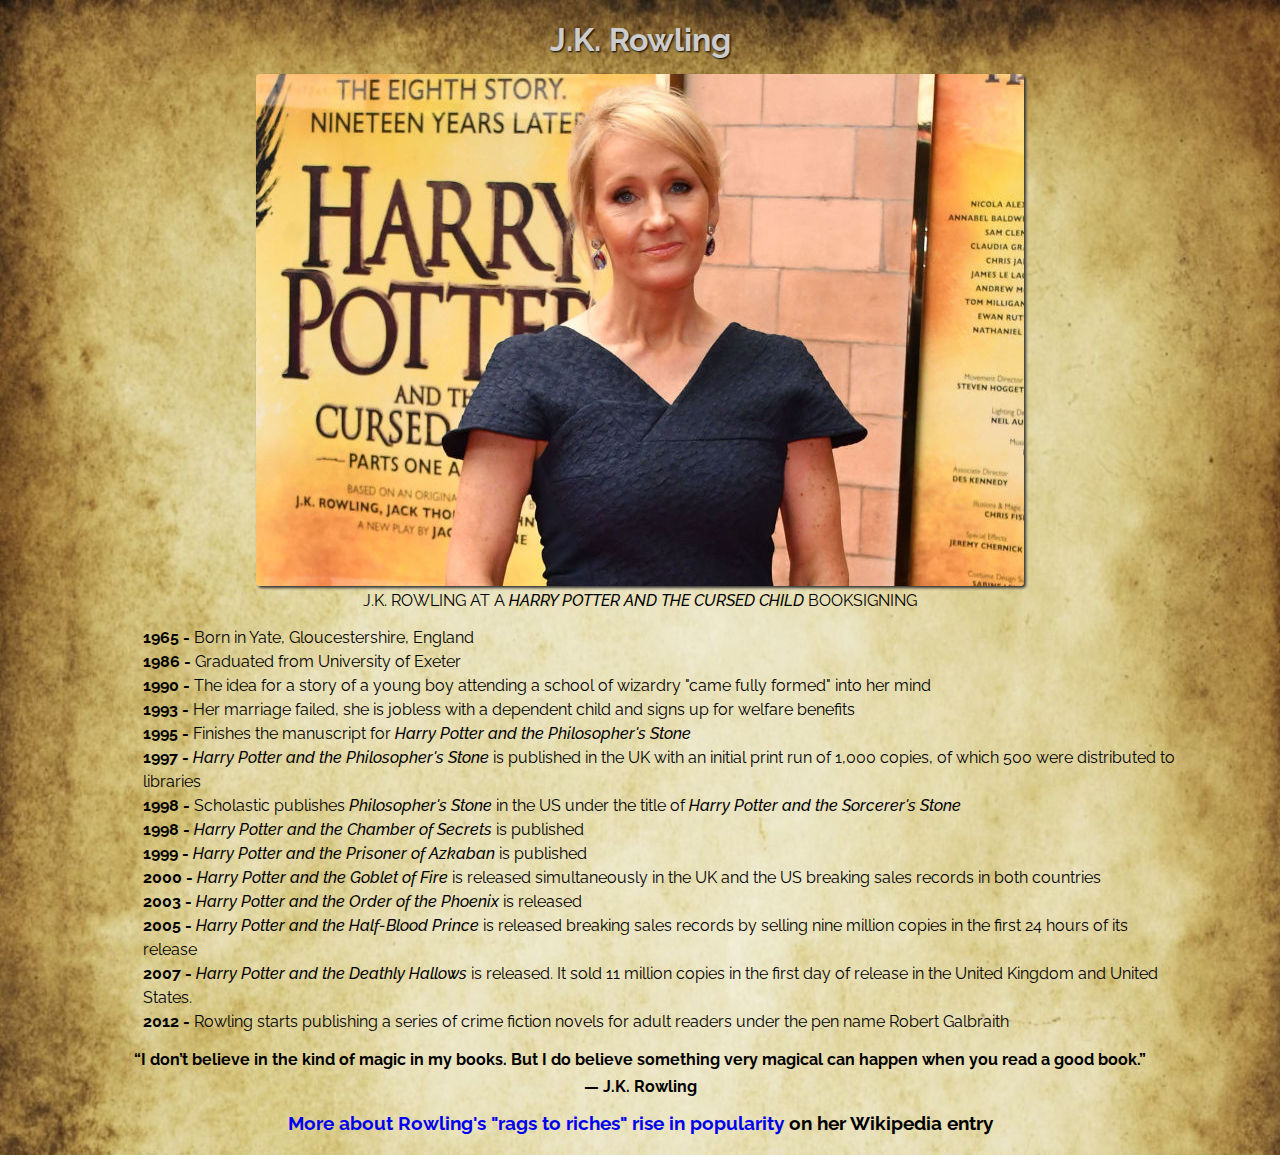
<file: tributePage/index.html>
<!DOCTYPE html>
<html lang="en">

<head>
  <meta charset="utf-8">
  <meta name="viewport" content="width=device-width, initial-scale=1">
  <title>J.K. Rowling Tribute Page</title>
  <link href="https://fonts.googleapis.com/css?family=Raleway:400,400i,500i,700,700i&display=swap" rel="stylesheet">
  <link rel="stylesheet" type="text/css" href="main.css">
  <style>
  </style>
</head>

<body>

  <div id="main">
    <h1 id="title">J.K. Rowling</h1>
    <figure id="img-div">
      <img id="image" src=images/rowlingCursedChildTheatre.jpg alt="J.K. Rowling picture at Harry Potter booksigning">
      <figcaption id="img-caption">J.K. Rowling at a <span class="book-title">Harry Potter and the Cursed Child</span> booksigning</figcaption>
    </figure>

    <div id="tribute-info">
      <ul>
        <li><span class="bold-date">1965 -</span> Born in Yate, Gloucestershire, England</li>
        <li><span class="bold-date">1986 -</span> Graduated from University of Exeter</li>
        <li><span class="bold-date">1990 -</span> The idea for a story of a young boy attending a school of wizardry "came fully formed" into her mind</li>
        <li><span class="bold-date">1993 -</span> Her marriage failed, she is jobless with a dependent child and signs up for welfare benefits</li>
        <li><span class="bold-date">1995 -</span> Finishes the manuscript for <span class="book-title">Harry Potter and the Philosopher's Stone</span></li>
        <li><span class="bold-date">1997 -</span> <span class="book-title">Harry Potter and the Philosopher's Stone</span> is published in the UK with an initial print run of 1,000 copies, of which 500 were distributed to libraries</li>
        <li><span class="bold-date">1998 -</span> Scholastic publishes <span class="book-title">Philosopher's Stone</span> in the US under the title of <span class="book-title">Harry Potter and the Sorcerer's Stone</span></li>
        <li><span class="bold-date">1998 -</span> <span class="book-title">Harry Potter and the Chamber of Secrets</span> is published</li>
        <li><span class="bold-date">1999 -</span> <span class="book-title">Harry Potter and the Prisoner of Azkaban</span> is published</li>
        <li><span class="bold-date">2000 -</span> <span class="book-title">Harry Potter and the Goblet of Fire</span> is released simultaneously in the UK and the US breaking sales records in both countries</li>
        <li><span class="bold-date">2003 -</span> <span class="book-title">Harry Potter and the Order of the Phoenix</span> is released</li>
        <li><span class="bold-date">2005 -</span> <span class="book-title">Harry Potter and the Half-Blood Prince</span> is released breaking sales records by selling nine million copies in the first 24 hours of its release</li>
        <li><span class="bold-date">2007 -</span> <span class="book-title">Harry Potter and the Deathly Hallows</span> is released. It sold 11 million copies in the first day of release in the United Kingdom and United States.</li>
        <li><span class="bold-date">2012 -</span> Rowling starts publishing a series of crime fiction novels for adult readers under the pen name Robert Galbraith</li>
      </ul>
    </div>

    <blockquote>
      <p class="quote">&#8220;I don’t believe in the kind of magic in my books. But I do believe something very magical can happen when you read a good book.&#8221;</p>
      <div class="quoter">&mdash; J.K. Rowling</div>
    </blockquote>

    <footer>
      <h3><a id="tribute-link" href="https://en.wikipedia.org/wiki/J._K._Rowling" target="_blank">More about Rowling's "rags to riches" rise in popularity</a> on her Wikipedia entry</h3>
    </footer>

  </div>
  <script src="https://cdn.freecodecamp.org/testable-projects-fcc/v1/bundle.js"></script>
</body>

</html>
</file>
<file: surveyForm/main.css>
* {
  margin: 0px;
  padding: 0px;
  box-sizing: border-box;

}

body {
  background-image: linear-gradient(170deg, rgba(266, 289, 162, 0.75), rgba(100, 100, 100, 0.2)), url(images/deluxe.jpg);
  background-position: center center;
  background-repeat: no-repeat;
  background-attachment: fixed;
  background-size: cover;
  background-color: #464646;
  font-family: 'Rubik', sans-serif;
  text-align: center;
}

#title, #description {
  color: #000;
}

#container {
  background: rgba(249, 249, 249, 0.7);
  border-radius: .25em;
  margin: 0.625em auto;
  max-width: 85%;
  padding: 1.25em;
}

input#name, input#email, input#number {
  opacity: 0.55;
  background-color: rgba(249, 249, 249, 0.55);
  border-top: none;
  border-right: none;
  border-left: none;
  border-radius: .25em .25em 0 0;
  font-size: 1.1em;
  padding-top: 1.5em; 
  padding-left: 0.2em;
  width: 90%;
}

input::placeholder {
  color: #000;
  opacity: 1; 
}

input:hover::placeholder, input:focus::placeholder {
  color: #1d6fa3;
  background-color: #333;
  color: #fff;
}

input#name:hover, input#name:focus,
input#email:hover, input#email:focus,
input#number:hover, input#number:focus {
  border-top: none;
  border-right: none;
  border-left: none;
  outline: none;
  border-bottom-color: #1d6fa3;
  border-bottom-color: #0b0557;
}

#name-label, #email-label {
  color: red;
}

/* ideal way to hide is with hidden but that makes FCC test fail so I have to hide with color */ 
#number-label {
/*  visibility: hidden;*/
  color: rgba(249, 249, 249, 0.1);
}

.personalinfo, .gear-section, .mods {
/*  background: rgba(0, 0, 0, 0.03);*/
  border-radius: .25em;
  margin-bottom: 5px;
  padding: 10px;
}

.gear-worn, .modifications {
  padding-top: 30px;
  padding-top: 1.88em;
}

legend {
  font-size: 1.1em;
  padding: 0.0em 0.5em;
}

.fieldset {
  border-radius: .25em;
  column-count: 1;
  display: inline-grid;
  line-height: 1.5;
  text-align: left;
  padding: 0em 1em 0.5em 1em;
  width: 90%;
}

.radiob:hover, .cbox:hover,
input[type="radio"]:hover, input[type="checkbox"]:hover {
  background-color: #333;
  border-radius: .25em;
  color: #ccc;
  cursor: pointer;
}

.fieldsetscore {
  border-radius: .25em;
  column-count: 1;
  display: inline;
  line-height: 1.5;
  text-align: left;
  padding: 0em 1em 0.5em 1em;
  width: 90%;
}

.dropitems {
  display: flex;
  flex-direction: column;
}

.dropdownlabel {
  display: flex;
}

select {
  width: 75%;
  font-size: medium;
}

.comments {
  visibility: hidden;
}

.commentarea {
  font-family: sans-serif;
  border-radius: .25em;
  background-color: #f9f9f9;
  min-height: 7.5em;
  width: 88%;
  padding: 0.5em;
  resize: vertical;
}

button {
  background-color: #59ACE0;
  border-color: #59ACE0;
  border-radius: .25em;
  text-transform: uppercase;
  color: #333;
  font-size: 0.94em;
  height: 2.5em;
  width: 5em;
}

button:hover, button:focus {
  background-color: #1D6FA3;
  border-color: #1D6FA3;
  color: #fff;
  cursor: pointer;
  transition: background-color 0.5s;
}
</file>
<file: techDocPage/main.css>
* {
  margin: 0;
  padding: 0;
}

html, body {
  font-family: "Open Sans", sans-serif;
  scroll-behavior: smooth;
}

#navbar {
  align-items: flex-start;
  border-right: solid;
  border-color: #9099a8;
  padding-top: 30px;
}

#navbar header {
  color: #333438;
  font-size: larger;
  text-align: center;
}

.nav-link {
  color: #9099a8;
}

.nav-link:hover {
  color: #5a5d63;
  transform: scale(1.1);
}

.title {
  color: #333438;
  padding-top: 60px;
}

.main-section header {
  color: #5a5d63;
  padding-top: 60px;
}

h3 {
  color: #6e727a;
}

ul,
ol {
  list-style-position: inside;
}

pre {
  font-size: 100%;
}

code {
  background-color: #f7f7f7;
  border-radius: 4px;
  display: block;
  font-family: monospace;
  margin: 10px;
  width: 68vw;
}

.image {
  display: block;
  height: auto;
  margin: auto;
  max-width: 100%;
}

.warn {
  background-color: #f74545;
  border-radius: 4px;
  color: #fff;
  padding-left: 5px;
}

/* hide vertical navbar on medium and smaller screens */
@media all and (max-width:768px) {
  .navbar-side {
    display: none;
  }
}
</file>
<file: tributePage/main.css>
* {
  margin: 0;
  padding: 0;
  box-sizing: border-box;
}

body {
  background-color: #e0b78d;  /* burlywood */
  background-image: url(images/parchment.jpg);
  background-size: cover;
  font-family: "Raleway", sans-serif;
  text-align: center;
}

#main {
  margin: 1.3em 0.5em;
}

#title {
  color: #ccc;
  text-shadow: 1px 1px 2px #000;
}

#img-div {
  margin: 1em 2.5em;
}

#image {
  border-radius: 4px;
  box-shadow: 2px 2px 3px #333;
  display: block;
  height: auto;
  margin: auto;
  max-width: 100%;
}

#img-caption {
  padding-top: 5px;
  text-transform: uppercase;
}

.book-title {
  font-style: italic;
  font-weight: 500;
}

#tribute-info {
  line-height: 1.5em;
  margin: 0 auto;
  max-width: 75%;
  min-width: 85%;
}

ul {
  list-style-type: none;
  text-align: left;
  display: block;
  margin-left: 0px;
  padding-left: 2.5em;
}

.bold-date {
  font-weight: 700;
}

blockquote {
  font-weight: 700;
  margin: 1em 2.5em;
}

.quote {
  margin: 0.5em;
}

.quoter {
  margin: 0.5em;
}

#tribute-link {
  text-decoration: none;
}
</file>
